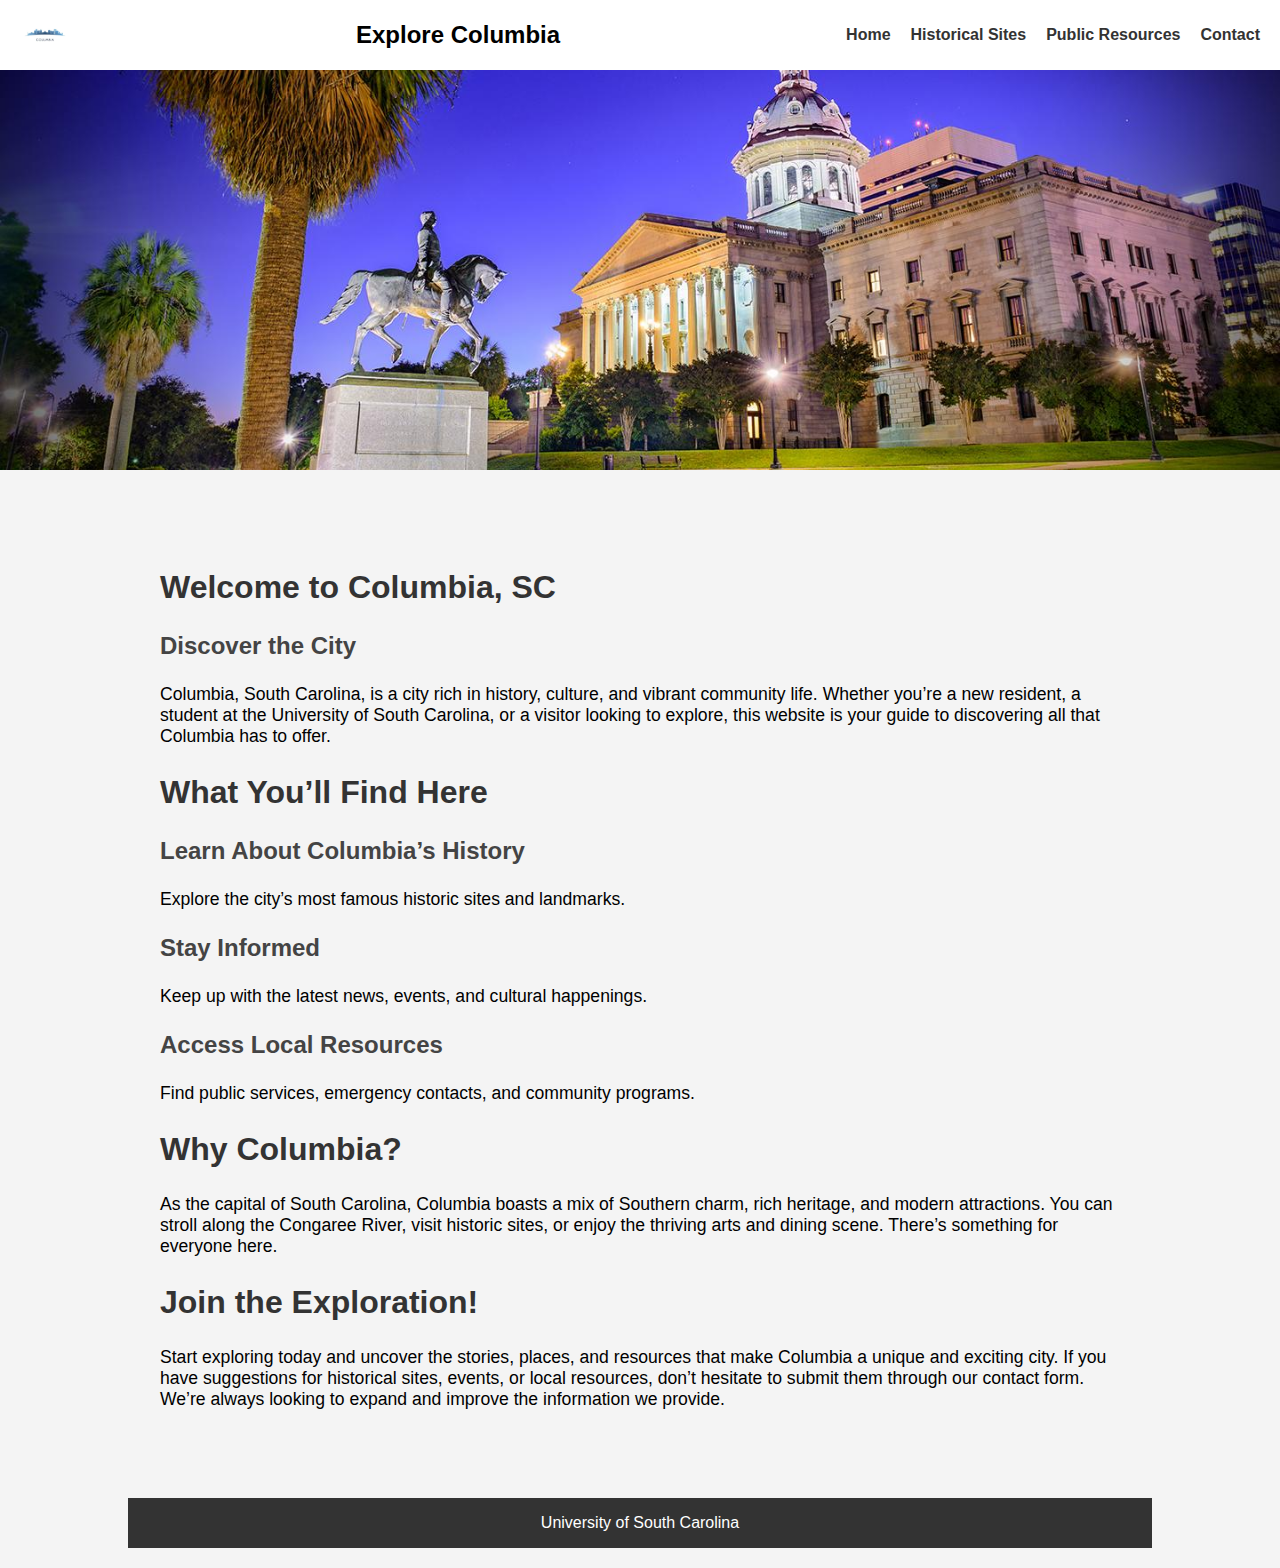
<file: index.html>
<!DOCTYPE html>
<html lang="en">
<head>
    <meta charset="UTF-8">
    <meta name="viewport" content="width=device-width, initial-scale=1.0">
    <meta name="description" content="Explore Columbia, South Carolina – a guide to historical sites, public resources, and local attractions.">
    <meta name="keywords" content="Columbia SC, history, public resources">
    <meta name="author" content="Alex Burdett">
    <title>Contact - Explore Columbia</title>
    <link rel="stylesheet" href="styles.css">
</head>
<body>

    <header>
        <img src="logo.webp" alt="Logo">
        <h1>Explore Columbia</h1>
        <nav>
            <ul>
                <li><a href="index.html">Home</a></li>
                <li><a href="historical.html">Historical Sites</a></li>
                <li><a href="resources.html">Public Resources</a></li>
                <li><a href="contact.html">Contact</a></li>
            </ul>
        </nav>
    </header>

    <div class="banner"></div> <!-- Full-width image -->
<div class="container">
    <section>
        <h2>Welcome to Columbia, SC</h2>
        <article>
            <h3>Discover the City</h3>
            <p>Columbia, South Carolina, is a city rich in history, culture, and vibrant community life. Whether you’re a new resident, a student at the University of South Carolina, or a visitor looking to explore, this website is your guide to discovering all that Columbia has to offer.</p>
        </article>
        <h2>What You’ll Find Here</h2>
        <article>
            <h3>Learn About Columbia’s History</h3>
            <p>Explore the city’s most famous historic sites and landmarks.</p>
        </article>
        <article>
            <h3>Stay Informed</h3>
            <p>Keep up with the latest news, events, and cultural happenings.</p>
        </article>
        <article>
            <h3>Access Local Resources</h3>
            <p>Find public services, emergency contacts, and community programs.</p>
        </article>

        <h2>Why Columbia?</h2>
        <p>As the capital of South Carolina, Columbia boasts a mix of Southern charm, rich heritage, and modern attractions. You can stroll along the Congaree River, visit historic sites, or enjoy the thriving arts and dining scene. There’s something for everyone here.</p>
        <h2>Join the Exploration!</h2>
        <p>Start exploring today and uncover the stories, places, and resources that make Columbia a unique and exciting city. If you have suggestions for historical sites, events, or local resources, don’t hesitate to submit them through our contact form. We’re always looking to expand and improve the information we provide.</p>
    </section>
</div> <div class="container">
    <footer>
        <a href="https://sc.edu">University of South Carolina</a>
    </footer>

</body>
</html>
</file>
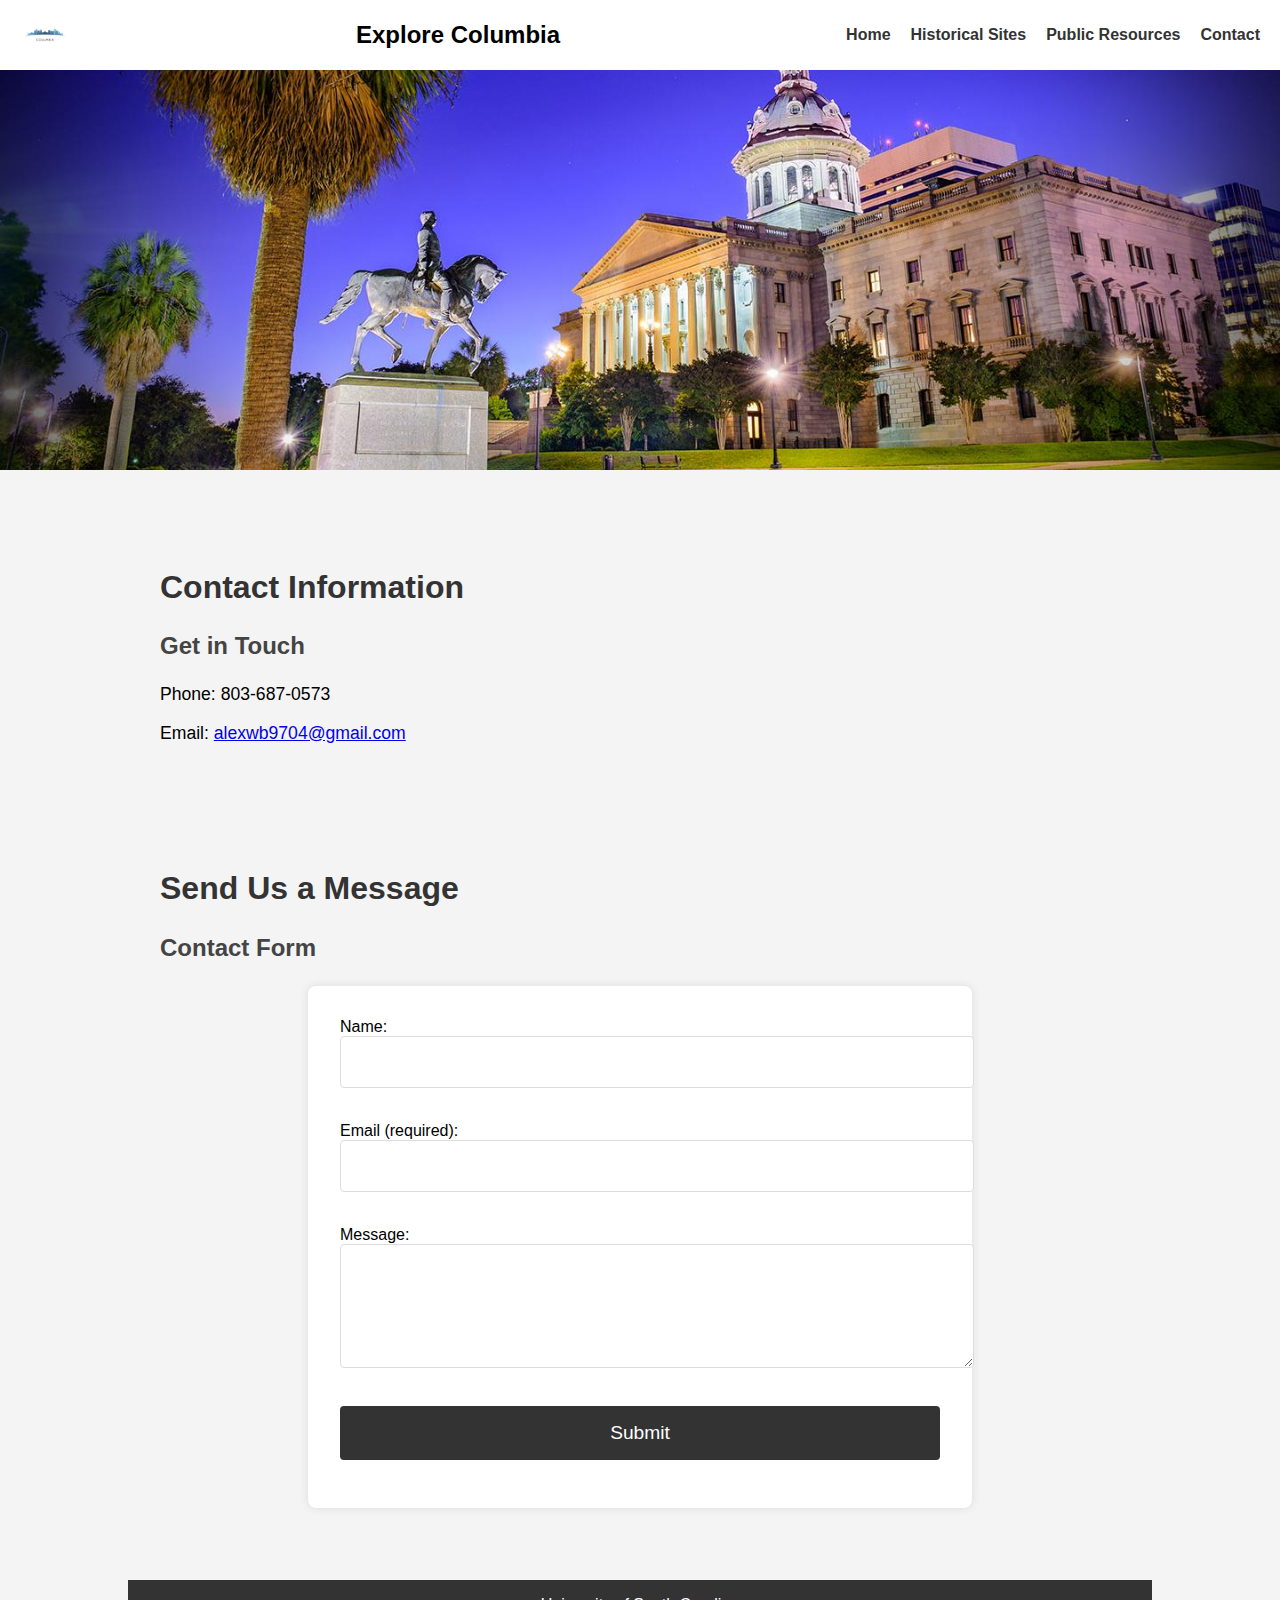
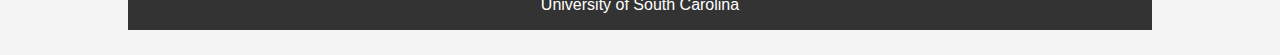
<file: contact.html>
<!DOCTYPE html>
<html lang="en">
<head>
    <meta charset="UTF-8">
    <meta name="viewport" content="width=device-width, initial-scale=1.0">
    <meta name="description" content="Explore Columbia, South Carolina – a guide to historical sites, public resources, and local attractions.">
    <meta name="keywords" content="Columbia SC, history, public resources">
    <meta name="author" content="Alex Burdett">
    <title>Contact - Explore Columbia</title>
    <link rel="stylesheet" href="styles.css">
</head>
<body>

    <header>
        <img src="logo.webp" alt="Logo">
        <h1>Explore Columbia</h1>
        <nav>
            <ul>
                <li><a href="index.html">Home</a></li>
                <li><a href="historical.html">Historical Sites</a></li>
                <li><a href="resources.html">Public Resources</a></li>
                <li><a href="contact.html">Contact</a></li>
            </ul>
        </nav>
    </header>
<div class="banner"></div>
<div class="container">
    <section>
        <h2>Contact Information</h2>
        <article>
            <h3>Get in Touch</h3>
            <p>Phone: 803-687-0573</p>
            <p>Email: <a href="mailto:alexwb9704@gmail.com">alexwb9704@gmail.com</a></p>
        </article>
    </section>

    <section>
        <h2>Send Us a Message</h2>
        <article>
            <h3>Contact Form</h3>
            <form action="#" method="post">
                <label for="name">Name:</label><br>
                <input type="text" id="name" name="name" required><br><br>

                <label for="email">Email (required):</label><br>
                <input type="email" id="email" name="email" required><br><br>

                <label for="message">Message:</label><br>
                <textarea id="message" name="message" rows="5" required></textarea><br><br>

                <input type="submit" value="Submit">
            </form>
        </article>
    </section>
</div><div class="container">
    <footer>
        <a href="https://sc.edu">University of South Carolina</a>
    </footer>
</body>
</html>
<!-- Google tag (gtag.js) -->
<script async src="https://www.googletagmanager.com/gtag/js?id=G-W3VW2C983N"></script>
<script>
  window.dataLayer = window.dataLayer || [];
  function gtag(){dataLayer.push(arguments);}
  gtag('js', new Date());

  gtag('config', 'G-W3VW2C983N');
</script>
</file>
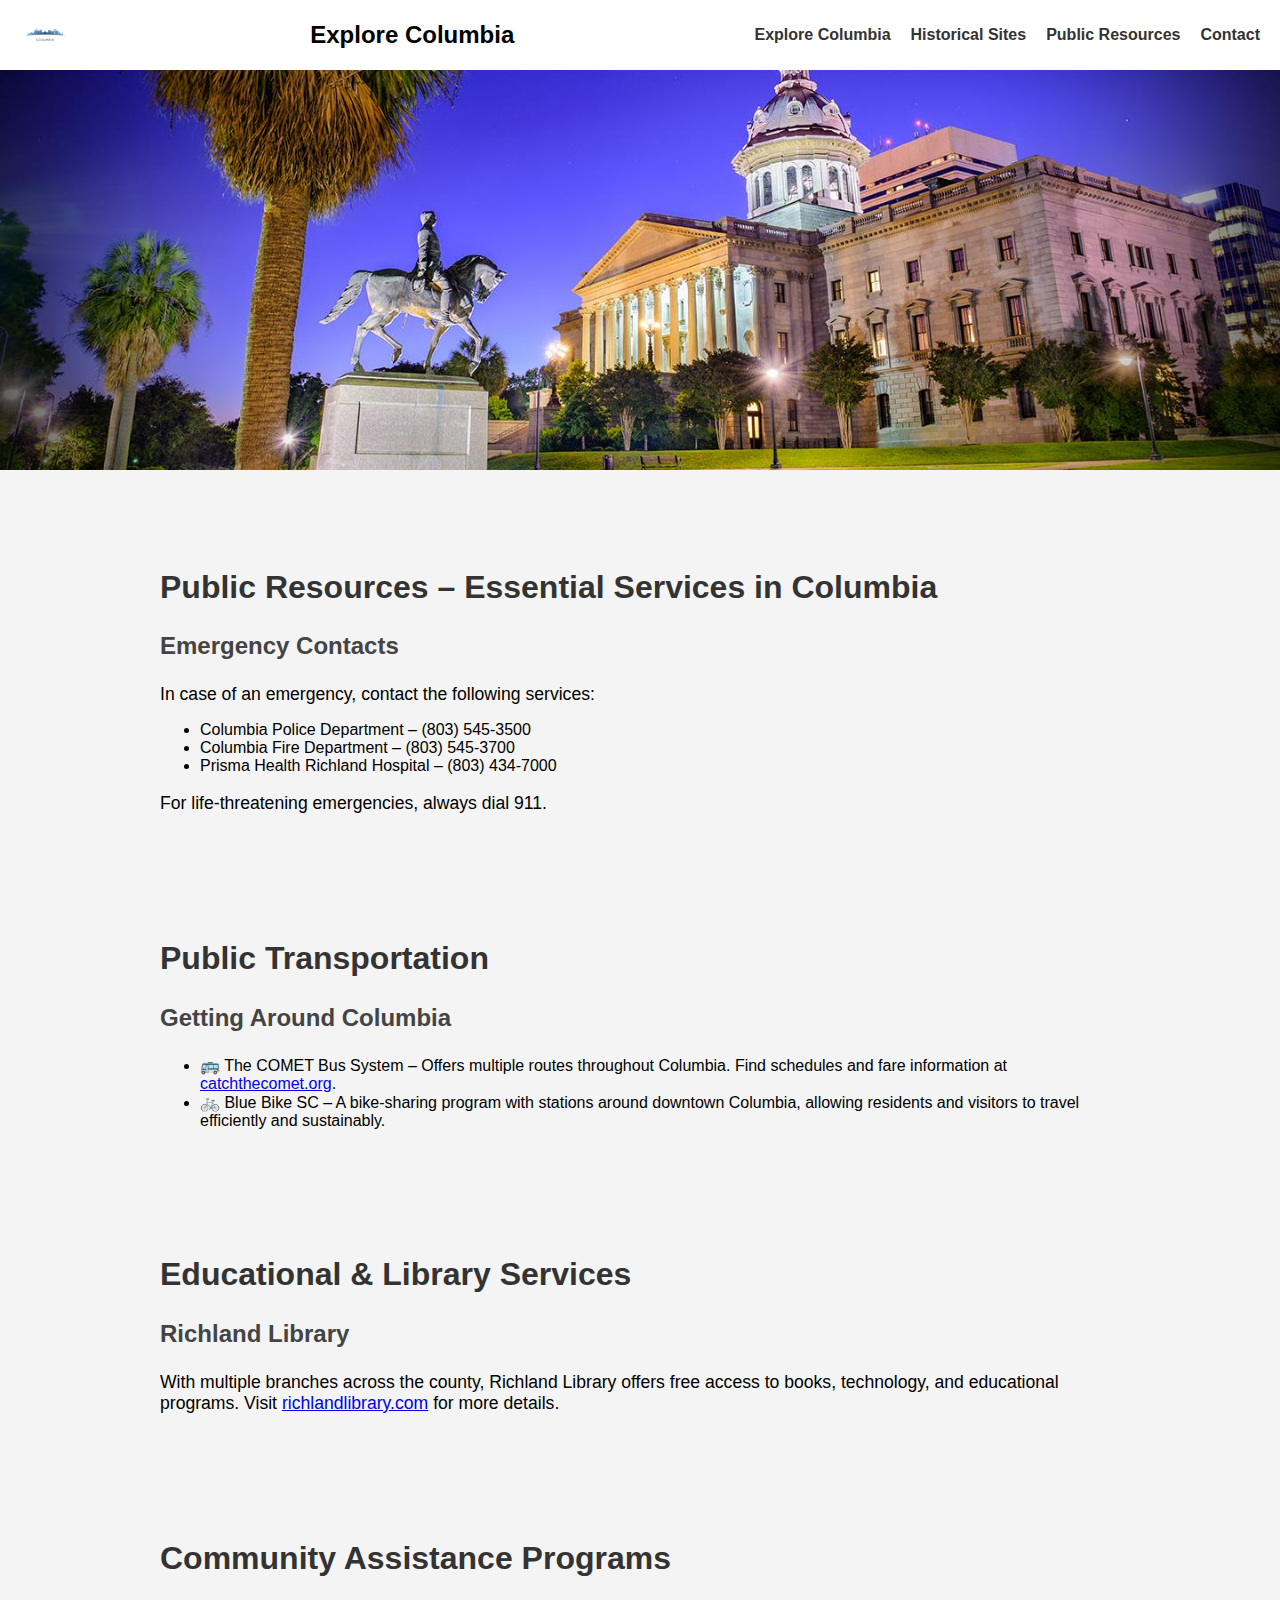
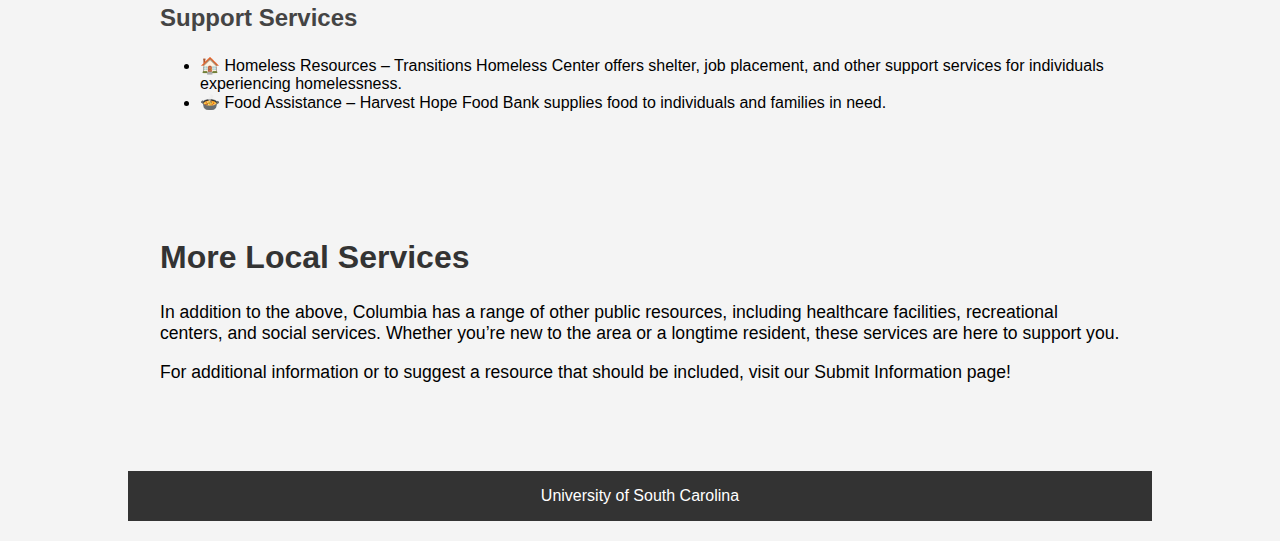
<file: resources.html>
<!DOCTYPE html>
<html lang="en">
<head>
    <meta charset="UTF-8">
    <meta name="viewport" content="width=device-width, initial-scale=1.0">
    <meta name="description" content="Explore Columbia, South Carolina – a guide to historical sites, public resources, and local attractions.">
    <meta name="keywords" content="Columbia SC, history, public resources">
    <meta name="author" content="Alex Burdett">
    <title>Contact - Explore Columbia</title>
    <link rel="stylesheet" href="styles.css">
</head>
<body>

    <header>
        <img src="logo.webp" alt="Logo">
        <h1>Explore Columbia</h1>
        <nav>
            <ul>
                <li><a href="index.html">Explore Columbia</a></li>
                <li><a href="historical.html">Historical Sites</a></li>
                <li><a href="resources.html">Public Resources</a></li>
                <li><a href="contact.html">Contact</a></li>
            </ul>
        </nav>
    </header>
     <div class="banner"></div> <!-- Full-width image -->
<div class="container">
    <section>
        <h2>Public Resources – Essential Services in Columbia</h2>
        <article>
            <h3>Emergency Contacts</h3>
            <p>In case of an emergency, contact the following services:</p>
            <ul>
                <li>Columbia Police Department – (803) 545-3500</li>
                <li>Columbia Fire Department – (803) 545-3700</li>
                <li>Prisma Health Richland Hospital – (803) 434-7000</li>
            </ul>
            <p>For life-threatening emergencies, always dial 911.</p>
        </article>
    </section>

    <section>
        <h2>Public Transportation</h2>
        <article>
            <h3>Getting Around Columbia</h3>
            <ul>
                <li>🚌 The COMET Bus System – Offers multiple routes throughout Columbia. Find schedules and fare information at <a href="https://catchthecomet.org">catchthecomet.org</a>.</li>
                <li>🚲 Blue Bike SC – A bike-sharing program with stations around downtown Columbia, allowing residents and visitors to travel efficiently and sustainably.</li>
            </ul>
        </article>
    </section>

    <section>
        <h2>Educational & Library Services</h2>
        <article>
            <h3>Richland Library</h3>
            <p>With multiple branches across the county, Richland Library offers free access to books, technology, and educational programs. Visit <a href="https://richlandlibrary.com">richlandlibrary.com</a> for more details.</p>
        </article>
    </section>

    <section>
        <h2>Community Assistance Programs</h2>
        <article>
            <h3>Support Services</h3>
            <ul>
                <li>🏠 Homeless Resources – Transitions Homeless Center offers shelter, job placement, and other support services for individuals experiencing homelessness.</li>
                <li>🍲 Food Assistance – Harvest Hope Food Bank supplies food to individuals and families in need.</li>
            </ul>
        </article>
    </section>

    <section>
        <h2>More Local Services</h2>
        <p>In addition to the above, Columbia has a range of other public resources, including healthcare facilities, recreational centers, and social services. Whether you’re new to the area or a longtime resident, these services are here to support you.</p>
        <p>For additional information or to suggest a resource that should be included, visit our Submit Information page!</p>
    </section>
</div><div class="container">
    <footer>
        <a href="https://sc.edu">University of South Carolina</a>
    </footer>
</body>
</html>
<!-- Google tag (gtag.js) -->
<script async src="https://www.googletagmanager.com/gtag/js?id=G-W3VW2C983N"></script>
<script>
  window.dataLayer = window.dataLayer || [];
  function gtag(){dataLayer.push(arguments);}
  gtag('js', new Date());

  gtag('config', 'G-W3VW2C983N');
</script>
</file>
<file: styles.css>
body {
    font-family: Arial, sans-serif;
    margin: 0;
    padding: 0;
    background-color: #f4f4f4;
}

/* Header Styling */
header {
    display: flex;
    align-items: center;
    justify-content: space-between;
    padding: 10px 20px;
    background-color: #fff;
    box-shadow: 0px 4px 8px rgba(0, 0, 0, 0.1);
}

/* Logo */
header img {
    height: 50px;
    width: auto;
}

/* Title Styling */
header h1 {
    flex-grow: 1;
    text-align: center;
    margin: 0;
    font-size: 24px;
}

/* Navigation */
nav ul {
    list-style: none;
    padding: 0;
    margin: 0;
    display: flex;
    gap: 20px;
}

nav ul li {
    display: inline;
}

nav ul li a {
    text-decoration: none;
    color: #333;
    font-weight: bold;
}

/* Full-Width Banner Image */
.banner {
    width: 100%;
    height: 400px;
    background: url('ColumbiaMain.jpg') center/cover no-repeat;
}


.container {
    width: 80%; 
    max-width: 1200px; 
    margin: 0 auto; 
    padding: 20px; 
}
section {
    margin: 0 auto; 
    padding: 2rem;
}

section {
    padding: 2rem;
    margin-top: 20px;
}

section h2 {
    color: #333;
    font-size: 2rem;
}

section p {
    font-size: 1.1rem;
    margin-bottom: 1rem;
}

article h3 {
    color: #444;
    font-size: 1.5rem;
}


form {
    max-width: 600px;
    margin: 0 auto;
    background-color: #fff;
    padding: 2rem;
    border-radius: 8px;
    box-shadow: 0 0 10px rgba(0, 0, 0, 0.1);
}

form input, form textarea {
    width: 100%;
    padding: 1rem;
    margin-bottom: 1rem;
    border: 1px solid #ddd;
    border-radius: 4px;
    font-size: 1rem;
}

form input[type="submit"] {
    background-color: #333;
    color: #fff;
    border: none;
    cursor: pointer;
    font-size: 1.2rem;
}

form input[type="submit"]:hover {
    background-color: #555;
}


footer {
    background-color: #333;
    color: #fff;
    padding: 1rem;
    text-align: center;
}

footer a {
    color: #fff;
    text-decoration: none;
}

footer a:hover {
    text-decoration: underline;
}
</file>
